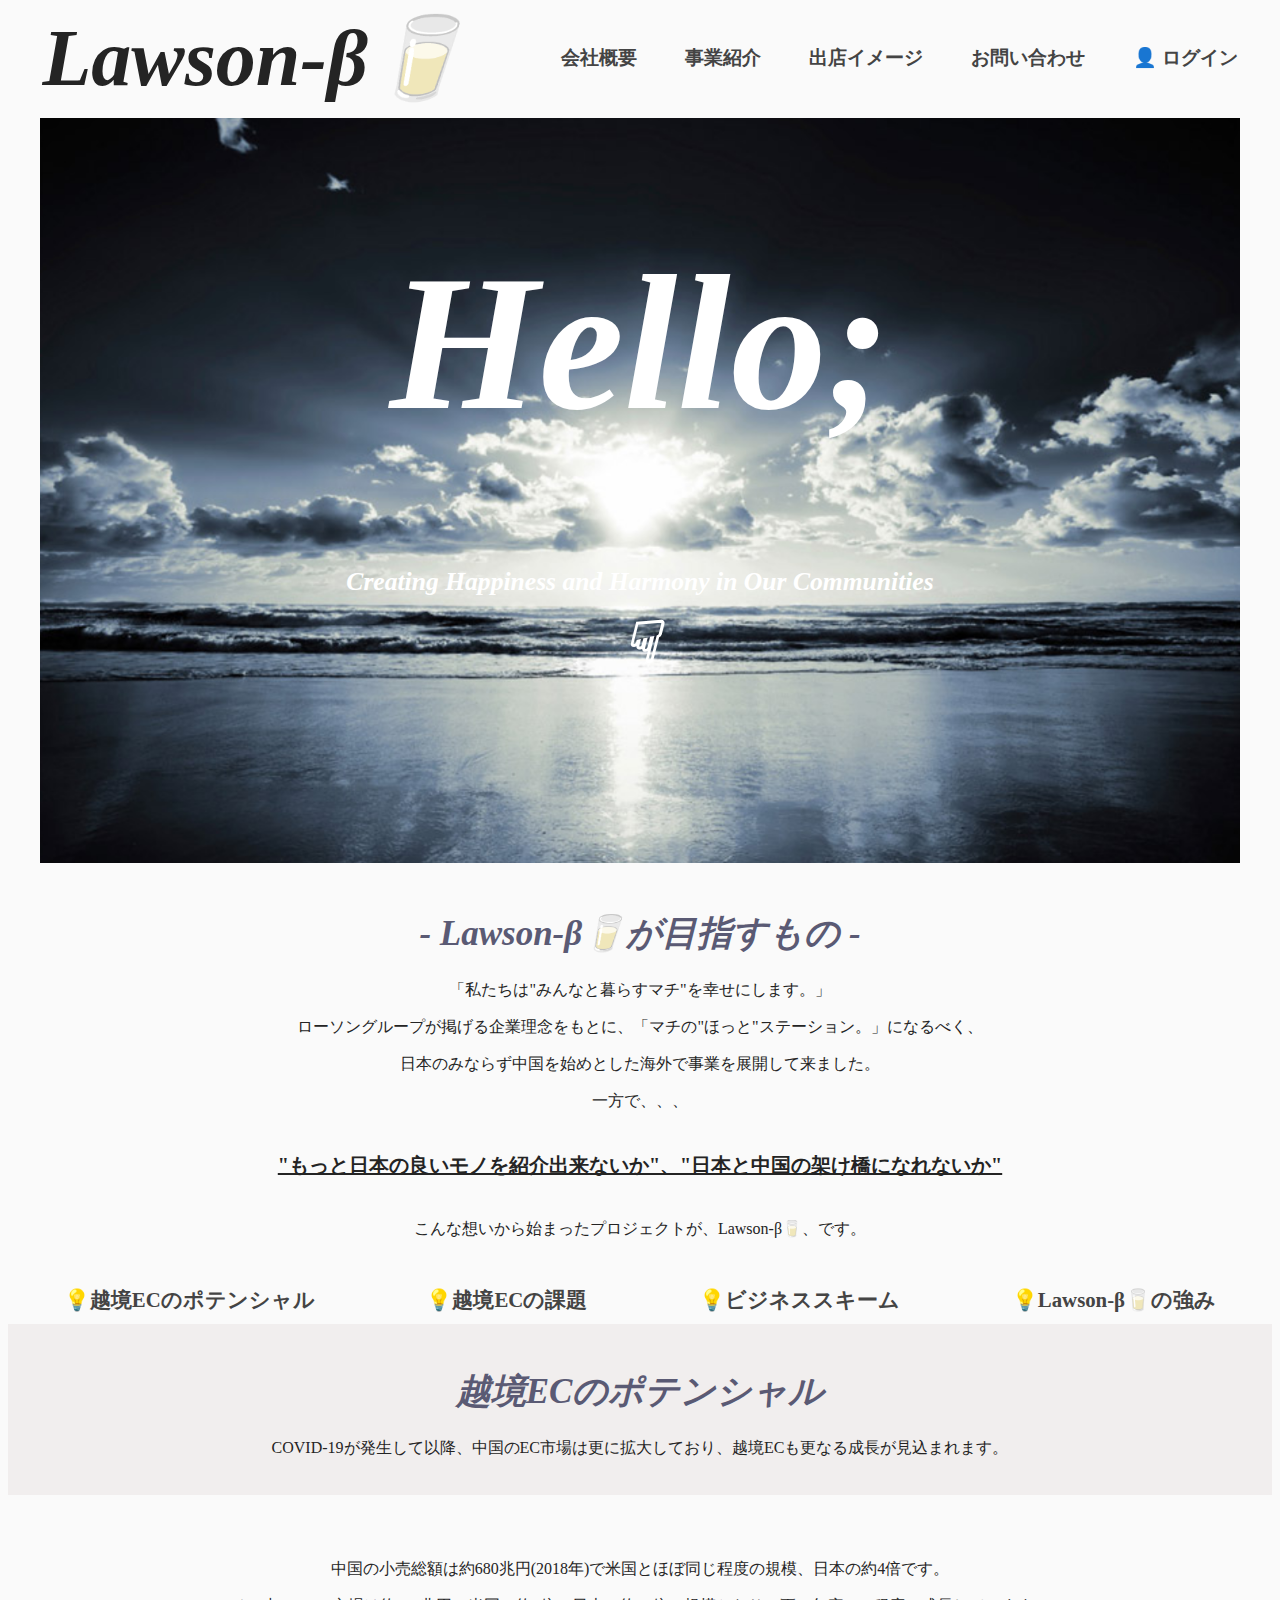
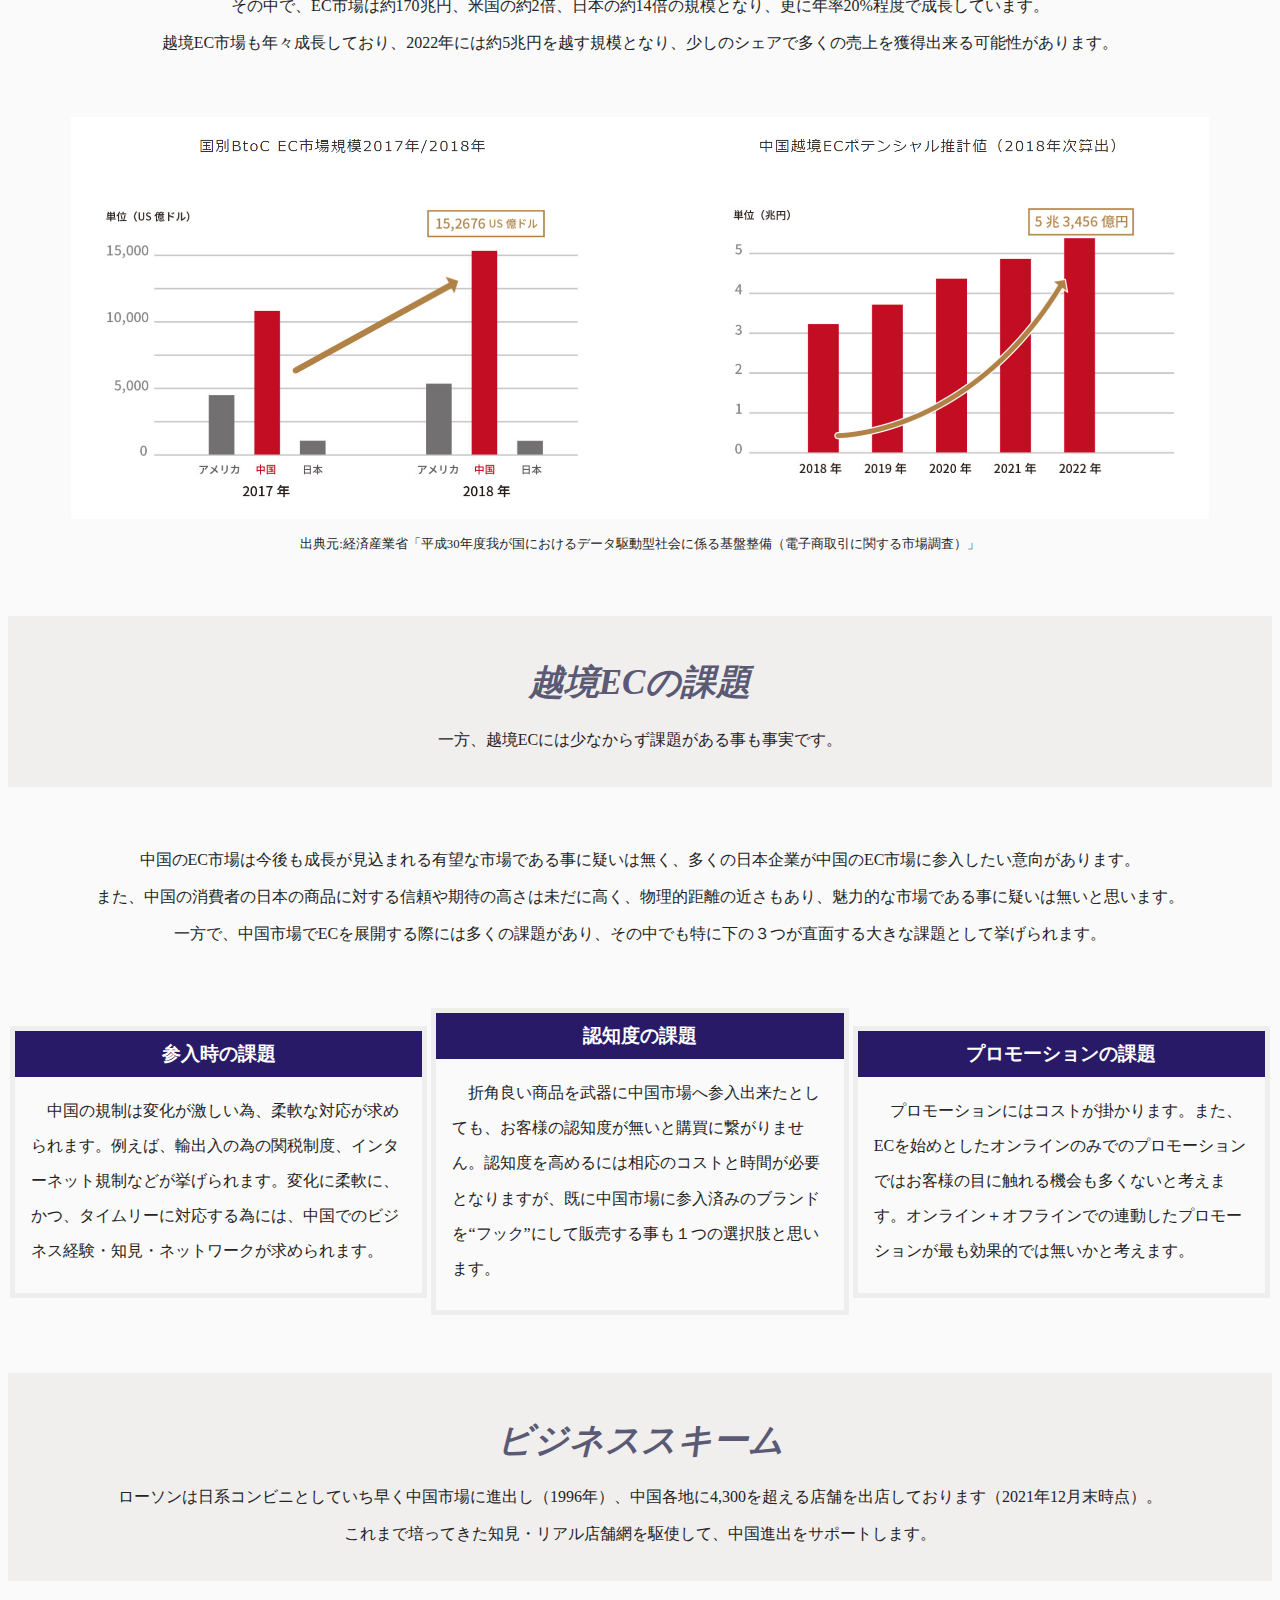
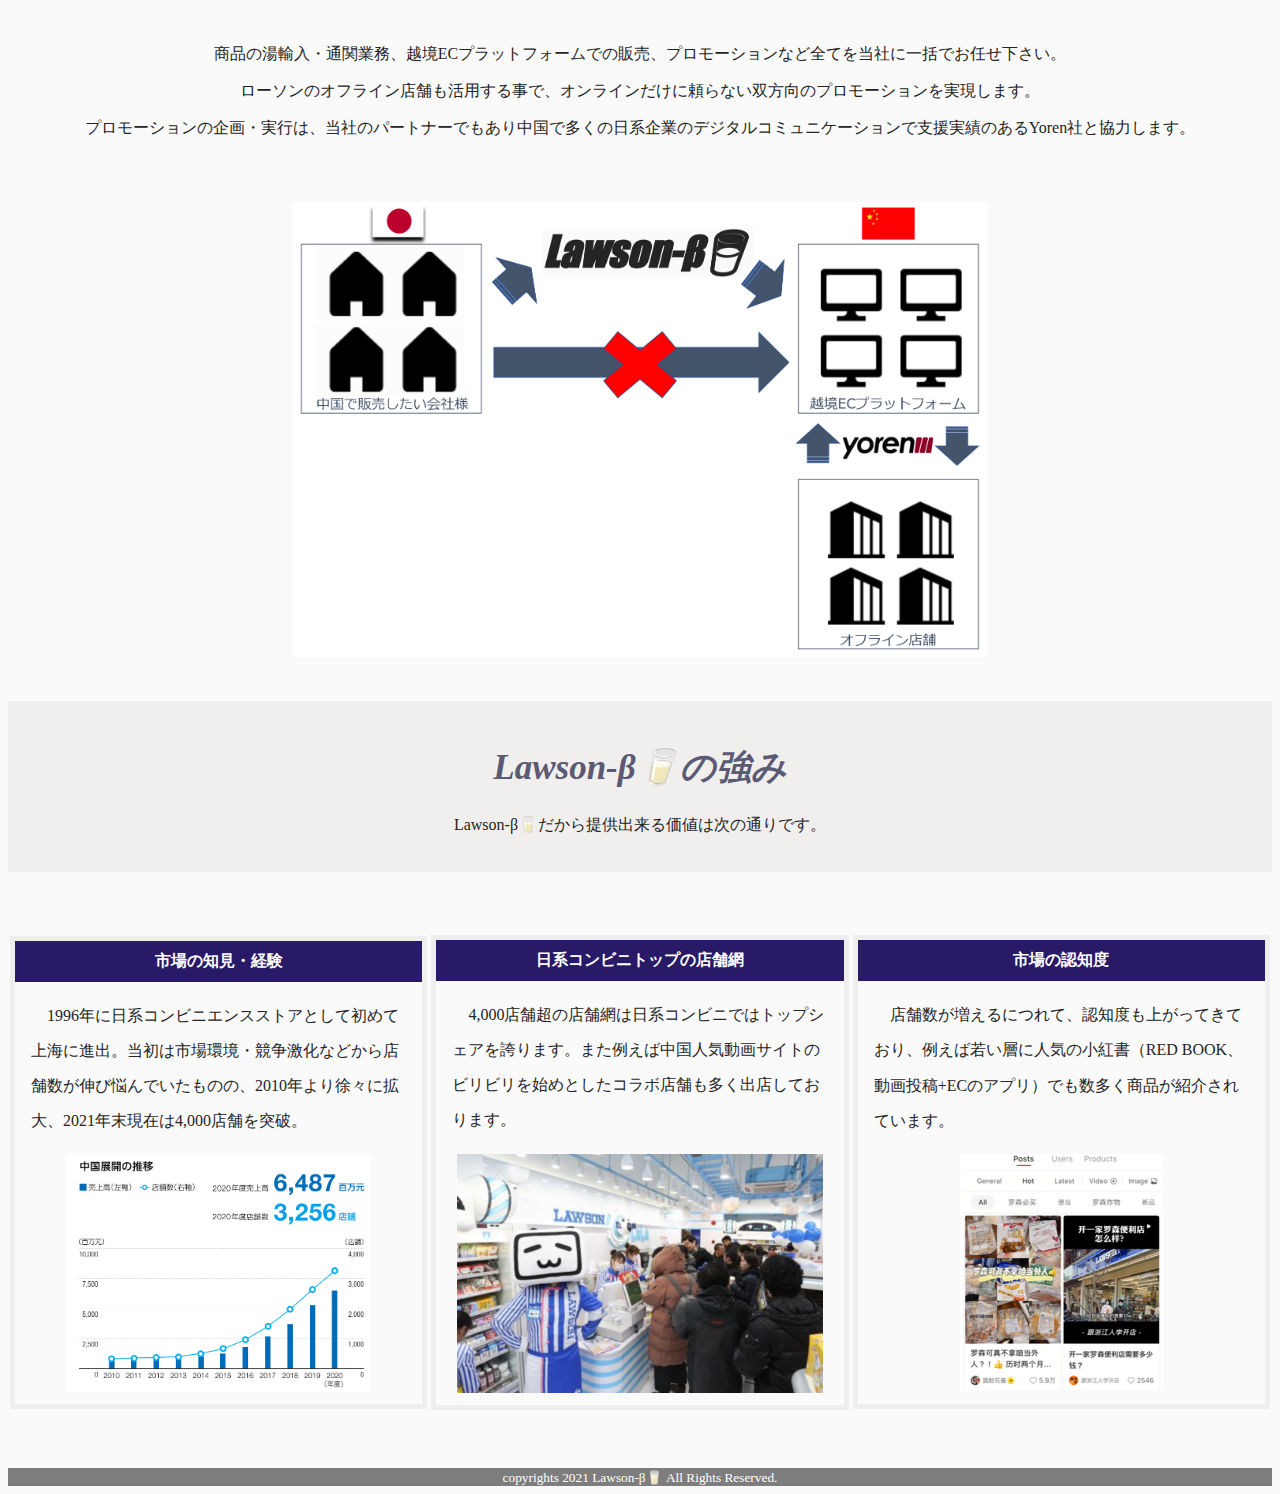
<file: index.html>
<!DOCTYPE html>
<html lang="ja">
<head>
    <meta charset="UTF-8">
    <meta http-equiv="X-UA-Compatible" content="IE=edge">
    <meta name="viewport" content="width=device-width, initial-scale=1.0">
    <!-- style.css の読み込み -->
    <link rel="stylesheet" href="./css/style.css">
    <!-- jQuery -->
    <script src="https://ajax.googleapis.com/ajax/libs/jquery/3.6.0/jquery.min.js"></script>
    <link rel="stylesheet" href="https://use.fontawesome.com/releases/v5.6.4/css/all.css">
    <title>最終課題イメージ</title>
</head>

<header class="header">
     <div class="subheader header-wrapper">
        <h1 class="title">Lawson-β🥛</h1>
        <nav>
            <!-- ここを下揃えにしたいが、やり方が謎 -->
            <ul class="nav-list">
                <li class="nav-item"><a href="about.html">会社概要</a></li>
                <li class="nav-item"><a href="business.html">事業紹介</a></li>
                <li class="nav-item"><a href="outlet.html">出店イメージ</a></li>
                <li class="nav-item"><a href="question.html">お問い合わせ</a></li>
                <li class="nav-item"><a href="login.html">👤 ログイン</a></li>
            </ul>
        </nav>
    </div>
</header>

<body>
    <main>
        <section class="container">
            <!-- 写真の大きさを上手く調整したい -->
            <div class="example">
            <img src="img/photo.PNG" alt="" width="95%">
            <p1>Hello;</p1>
            <p2>Creating Happiness and Harmony in Our Communities</p2>
            <p3><a href="#SLIDE">☟</a></p3>
            </div>
        </section>
    </main>
    <main>
        <section class="container">
            <h1 class="exp" id="SLIDE">- Lawson-β🥛が目指すもの -</h1>
            <p>「私たちは"みんなと暮らすマチ"を幸せにします。」</p>
            <p>ローソングループが掲げる企業理念をもとに、「マチの"ほっと"ステーション。」になるべく、</p>
            <p>日本のみならず中国を始めとした海外で事業を展開して来ました。</p>
            <p>一方で、、、</p>
            <p class="exp1">"もっと日本の良いモノを紹介出来ないか"、"日本と中国の架け橋になれないか"</p>
            <p>こんな想いから始まったプロジェクトが、Lawson-β🥛、です。</p>
        </section>
        <section>
            <ul class="nav-list1">
                <li class="nav-item1"><a href="#POTEN">💡越境ECのポテンシャル</a></li>
                <li class="nav-item1"><a href="#KADAI">💡越境ECの課題</a></li>
                <li class="nav-item1"><a href="#SCHEME">💡ビジネススキーム</a></li>
                <li class="nav-item1"><a href="#STR">💡Lawson-β🥛の強み</a></li>
            </ul>
        </section>

        <section class="container1">
            <h1 class="exp" id="POTEN">越境ECのポテンシャル</h1>
            <!-- 行間詰める -->
            <p class="text">COVID-19が発生して以降、中国のEC市場は更に拡大しており、越境ECも更なる成長が見込まれます。 </p>
        </section>
        <!-- ポテンシャルの内容 -->
        <section>
            <div class="container2">
                <p>中国の小売総額は約680兆円(2018年)で米国とほぼ同じ程度の規模、日本の約4倍です。</p>
                <p>その中で、EC市場は約170兆円、米国の約2倍、日本の約14倍の規模となり、更に年率20%程度で成長しています。</p>
                <p>越境EC市場も年々成長しており、2022年には約5兆円を越す規模となり、少しのシェアで多くの売上を獲得出来る可能性があります。</p>
            </div>
            <div class="poten">
                <img src="img/photo2.PNG" alt="" width="90%">
            </div>
            <div class="data">
                <p>出典元:経済産業省「平成30年度我が国におけるデータ駆動型社会に係る基盤整備（電子商取引に関する市場調査）」</p>
            </div>
        </section>
        <section class="container1">
            <h1 class="exp" id="KADAI">越境ECの課題</h1>
            <p>一方、越境ECには少なからず課題がある事も事実です。</p>
        </section>
        <!-- ここに課題を入れ込む -->
        <section>
            <div class="container2">
                <p>中国のEC市場は今後も成長が見込まれる有望な市場である事に疑いは無く、多くの日本企業が中国のEC市場に参入したい意向があります。</p>
                <p>また、中国の消費者の日本の商品に対する信頼や期待の高さは未だに高く、物理的距離の近さもあり、魅力的な市場である事に疑いは無いと思います。</p>
                <p>一方で、中国市場でECを展開する際には多くの課題があり、その中でも特に下の３つが直面する大きな課題として挙げられます。</p>
            </div>
            <ul class="pricecards">
                <li class="pricecard standard">
                    <h3>参入時の課題</h3>
                    <p>　中国の規制は変化が激しい為、柔軟な対応が求められます。例えば、輸出入の為の関税制度、インターネット規制などが挙げられます。変化に柔軟に、かつ、タイムリーに対応する為には、中国でのビジネス経験・知見・ネットワークが求められます。</p>

                </li>
                <li class="pricecard standard">
                    <h3>認知度の課題</h3>
                    <p>　折角良い商品を武器に中国市場へ参入出来たとしても、お客様の認知度が無いと購買に繋がりません。認知度を高めるには相応のコストと時間が必要となりますが、既に中国市場に参入済みのブランドを“フック”にして販売する事も１つの選択肢と思います。</p>

                </li>
                <li class="pricecard standard">
                    <h3>プロモーションの課題</h3>
                    <p>　プロモーションにはコストが掛かります。また、ECを始めとしたオンラインのみでのプロモーションではお客様の目に触れる機会も多くないと考えます。オンライン＋オフラインでの連動したプロモーションが最も効果的では無いかと考えます。</p>
                </li>
            </ul>
        </section>
        <section class="container1">
            <h1 class="exp" id="SCHEME">ビジネススキーム</h1>
            <p>ローソンは日系コンビニとしていち早く中国市場に進出し（1996年）、中国各地に4,300を超える店舗を出店しております（2021年12月末時点）。 </p>
            <p>これまで培ってきた知見・リアル店舗網を駆使して、中国進出をサポートします。</p>
        </section>
        <!-- ここにスキームを入れ込む -->
        <section>
            <div class="container2">
                <p>商品の湯輸入・通関業務、越境ECプラットフォームでの販売、プロモーションなど全てを当社に一括でお任せ下さい。</p>
                <p>ローソンのオフライン店舗も活用する事で、オンラインだけに頼らない双方向のプロモーションを実現します。</p>
                <p>プロモーションの企画・実行は、当社のパートナーでもあり中国で多くの日系企業のデジタルコミュニケーションで支援実績のあるYoren社と協力します。</p>
            </div>
            <div class="poten1">
                <img src="img/photo3.PNG" alt="" width="55%">
            </div>
        <section class="container1">
            <h1 class="exp" id="STR">Lawson-β🥛の強み</h1>
            <p>Lawson-β🥛だから提供出来る価値は次の通りです。</p>
        </section>
        <!--強みの記載-->
        <section>
            <div class="container2">
            </div>
            <ul class="pricecards">
                <li class="pricecard standard">
                    <h4>市場の知見・経験</h4>
                    <p>　1996年に日系コンビニエンスストアとして初めて上海に進出。当初は市場環境・競争激化などから店舗数が伸び悩んでいたものの、2010年より徐々に拡大、2021年末現在は4,000店舗を突破。</p>
                    <img src="img/photo5.PNG" alt="" width="75%">
                </li>
                <li class="pricecard standard">
                    <h4>日系コンビニトップの店舗網</h4>
                    <p>　4,000店舗超の店舗網は日系コンビニではトップシェアを誇ります。また例えば中国人気動画サイトのビリビリを始めとしたコラボ店舗も多く出店しております。</p>
                    <img src="img/photo6.PNG" alt="" width="90%">
                </li>
                <li class="pricecard standard">
                    <h4>市場の認知度</h4>
                    <p>　店舗数が増えるにつれて、認知度も上がってきており、例えば若い層に人気の小紅書（RED BOOK、動画投稿+ECのアプリ）でも数多く商品が紹介されています。</p>
                    <img src="img/photo4.PNG" alt="" width="50%">
                </li>
            </ul>
        </section>
        <!-- ページトップ -->
        <link rel="stylesheet" href="https://use.fontawesome.com/releases/v5.6.4/css/all.css">
        <div id="page_top"><a href="#"></a></div>
        <script>
            jQuery(function() {
            var pagetop = $('#page_top');   
            pagetop.hide();
            $(window).scroll(function () {
                if ($(this).scrollTop() > 100) {  //100pxスクロールしたら表示
                    pagetop.fadeIn();
                } else {
                    pagetop.fadeOut();
                }
            });
            pagetop.click(function () {
                $('body,html').animate({
                    scrollTop: 0
                }, 500); //0.5秒かけてトップへ移動
                return false;
            });
            });
        </script>

    </main>
<!-- フッター -->
<footer class="footer">
    <small class="copyrights">copyrights 2021 Lawson-β🥛 All Rights Reserved. </small>
</footer>


</body>
</html>
</file>
<file: css/style.css>
@charset "utf-8";

/* header */

.subheader {
    max-width: 1240px;
    margin: auto;
}

.header-wrapper {
    display: flex;
    justify-content: space-around;
    align-items: center;
    height: 100px;
}

.title {
    font-family: fantasy;
    font-style: italic;
    font-weight: bold;
    font-size: 80px;
    max-width: 860px;
}

.nav-list {
    display: flex;
    list-style: none;
    align-items:bottom;
    justify-content: center;
}

.nav-item {
    margin-left: 48px;
}

.nav-item>a{
    color: #444;
    font-size: 120%;
    font-weight: 700;
    text-decoration: none;
    transition: color 0.3s ease-out;
}

.nav-item a:hover {
    color: rgb(94, 162, 250);
    background: rgb(226, 225, 225);
    border-block-width: 1px solid white;
}

/* header終わり */

/* body始まり*/
body {
    color: #242424;
    height: 100%;
    background-color: #fafafa;
}

/* 写真 */
section {
    margin: 10px 0;
    text-align: center;
}
.container {
    margin: 10px auto;
    padding-bottom: 20px;
}

.example {
    position: relative;
}

/* Hello */
.example p1 {
    position: absolute;
    color: white;
    font-style: italic;
    top: 30%;
    left: 50%;
    -ms-transform: translate(-50%,-50%);
    -webkit-transform: translate(-50%,-50%);
    transform: translate(-50%,-50%);
    margin: 0;
    padding: 0;
    font-weight: bold;
    font-size: 1200%;
    font-family :cursive;
}

/* 理念 */
.example p2 {
    position: absolute;
    color: white;
    font-style: italic;
    top: 62%;
    left: 50%;
    -ms-transform: translate(-50%,-50%);
    -webkit-transform: translate(-50%,-50%);
    transform: translate(-50%,-50%);
    margin: 0;
    padding: 0;
    font-weight: bold;
    font-size: 160%;
    font-family :cursive;
}

/* 下のスライド */
.example p3 {
    position: absolute;
    font-style: italic;
    top: 70%;
    left: 50%;
    -ms-transform: translate(-50%,-50%);
    -webkit-transform: translate(-50%,-50%);
    transform: translate(-50%,-50%);
    margin: 0;
    padding: 0;
    font-weight: bold;
    font-size: 200%;
    font-family :cursive;
}

.example p3>a{
    color: white;
    font-size: 180%;
    text-decoration: none;
    transition: color 0.3s ease-out;
}

.example p3 a:hover {
    color: rgb(94, 162, 250);
    border-block-width: 1px solid white;
}

/* 目指すもの */
.exp {
    font-style: italic;
    font-weight: bold;
    font-size: 35px;
    color: rgb(90, 90, 116);
}

.exp1 {
    font-weight: bold;
    text-decoration: underline;
    font-size: 20px;
    padding: 20px;
}

/* ナビゲーション */
.nav-list1 {
    display: flex;
    justify-content: space-around;
    list-style: none;
    align-items: center;
    width: 100%;
}

.nav-item1>a {
    color: #444;
    font-size: 130%;
    font-weight: 700;
    transition: color 0.3s ease-out;
    text-decoration: none;
}

.nav-item1 a:hover {
    color: rgb(94, 162, 250);
    background: rgb(226, 225, 225);
    border-block-width: 1px solid white;
}

/* 越境EC */
.container1 {
    padding: 20px;
    background: rgb(241, 238, 238);
}

.container2 {
    margin: 5%;
}

.poten {
    text-align: center;
}

.data {
    margin-bottom: 5%;
    font-size: 80%;
}

/* 課題 */
ul {
    list-style: none;
    margin: 0;
    padding: 0;
}
.pricecards{
  display: flex;
  display: -webkit-flex;
  flex-wrap: wrap;
  -webkit-flex-wrap: wrap;
  align-items: center;
  -webkit-align-items: center;
  justify-content: center;
  -webkit-justify-content: center;
        }
.pricecard{
  flex: 0 0 33%;
  text-align: center;
  border: 5px solid #eee;
  padding-bottom: 0.5rem;
  box-sizing: border-box;
  margin:0 auto 3em;
        }
        .pricecard h3{
            background: #291a68;
            color: #fff;
            padding: 10px;
            margin: 0;
        }
        .pricecard p{
            margin: 0;
            padding: 1rem;
            text-align: left;
            line-height: 220%;
        }
@media screen and (max-width: 600px){
.profile_card, .pricecards, .profile_cards {
    flex-direction: column;
    -webkit-flex-direction: column;
}
}

/* ビジネススキーム */
.poten1 {
    text-align: center;
    margin-bottom: 40px;
}

/* 強み */
.pricecard h4{
    background: #291a68;
    color: #fff;
    padding: 10px;
    margin: 0;
}

/* ページトップ */
#page_top{
    width: 90px;
    height: 90px;
    position: fixed;
    right: 0;
    bottom: 0;
    opacity: 0.6;
  }
  #page_top a{
    position: relative;
    display: block;
    width: 90px;
    height: 90px;
    text-decoration: none;
  }
  #page_top a::before{
    font-family: 'Font Awesome 5 Free';
    font-weight: 900;
    content: '\f102';
    font-size: 25px;
    color: #3f98ef;
    position: absolute;
    width: 25px;
    height: 25px;
    top: -40px;
    bottom: 0;
    right: 0;
    left: 0;
    margin: auto;
    text-align: center;
  }
  #page_top a::after{
    content: 'PAGE TOP';
    font-size: 11px;
    color: #fff;
    position: absolute;
    top: 40px;
    bottom: 0;
    right: 0;
    left: 0;
    margin: auto;
    text-align: center;
    color: #3f98ef;
  }

/* フッター */
.footer {
    text-align: center;
    background-color: rgb(126, 125, 125);
    color: white;
}
</file>
